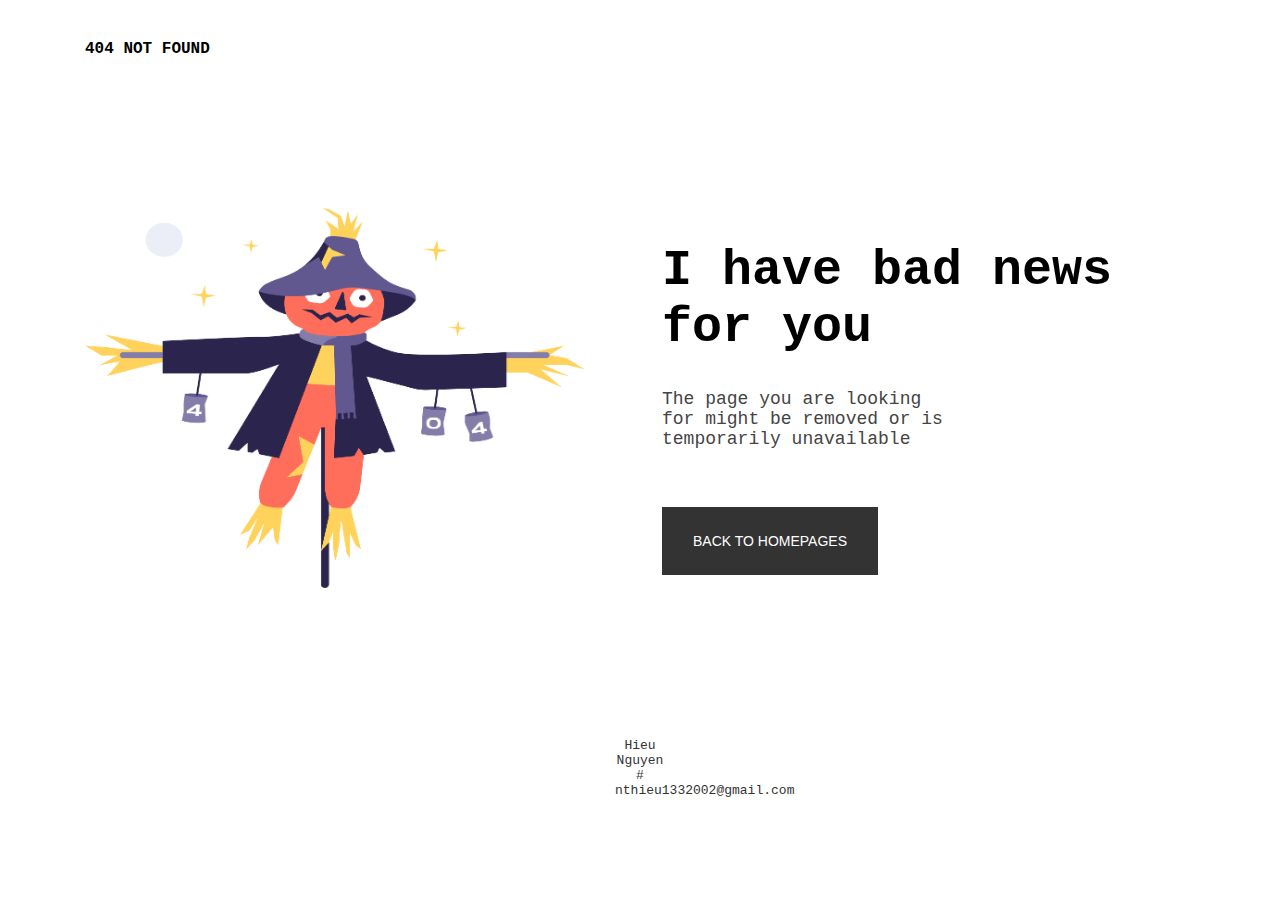
<file: Exercise devchallenges/404 not found/index.html>
<!DOCTYPE html>
<html lang="en">
<head>
    <meta charset="UTF-8">
    <meta name="viewport" content="width=device-width, initial-scale=1.0">
    <link rel="stylesheet" type="text/css" href="css/style.css">
    <link rel="shortcut icon" type="images/png" href="images\Scarecrow.png"/>
    <title>404 not found</title>
</head>
<body>
    <div id="header"><p><b>404 NOT FOUND</b></p></div>
    <div id="content">
        <div id="left">
            <img src="images\Scarecrow.png">
        </div>
        <div id="right">
            <h1>I have bad news for you</h1>
            <p>The page you are looking for might be removed or is temporarily unavailable</p>
            <button type="button" style="height:68px; width: 216px"> BACK TO HOMEPAGES</button>
        </div>
    </div>
    <div id="footer">Hieu Nguyen # nthieu1332002@gmail.com</div>
</body>
</html>
</file>
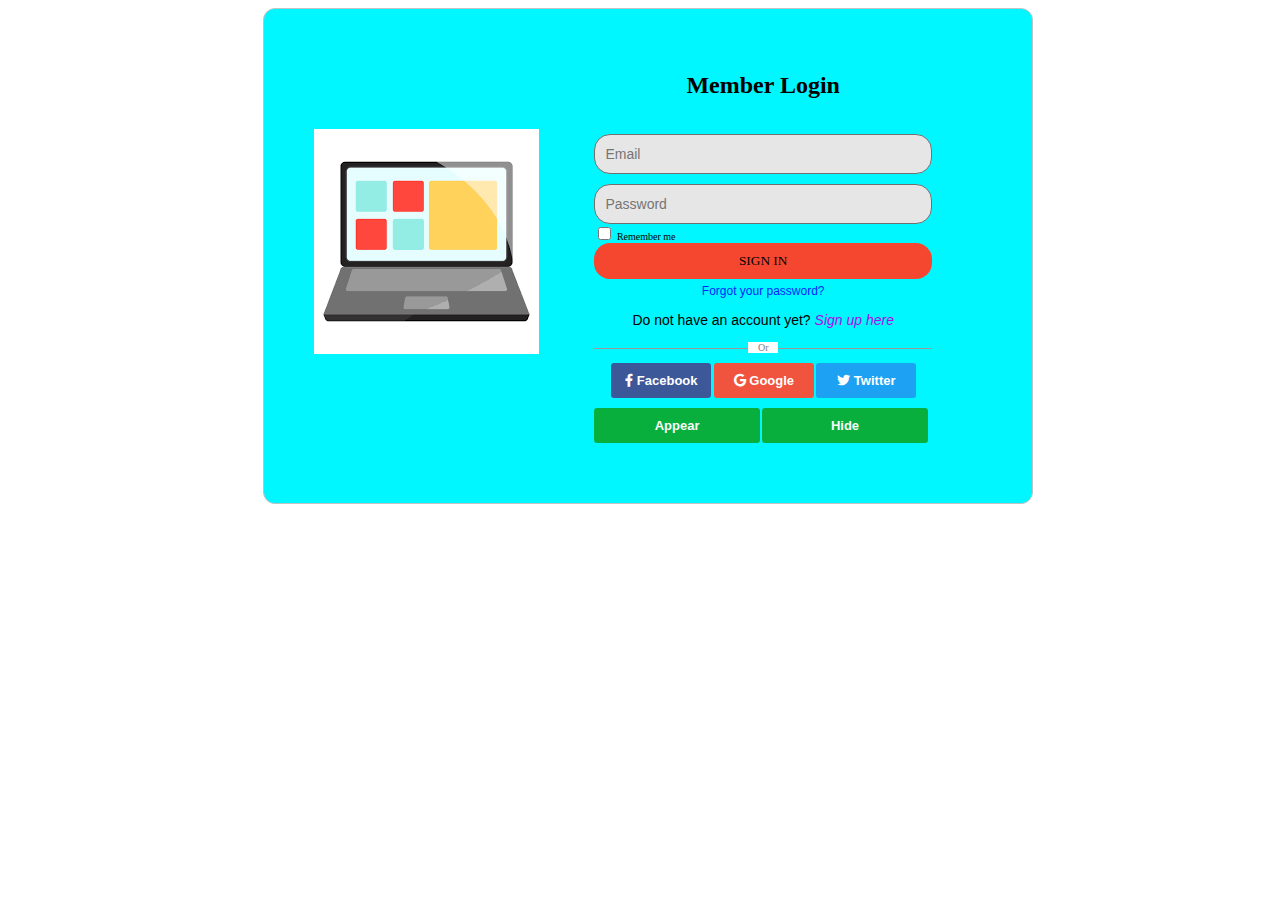
<file: Free coding/Project/index.html>
<!DOCTYPE html>
<html lang="en">

<head>
    <meta charset="UTF-8">
    <meta name="viewport" content="width=device-width, initial-scale=1.0">
    <script src="js/js.js"></script>
    <link rel="stylesheet" type="text/css" href="css/index.css">
    <link rel="stylesheet" href="https://cdnjs.cloudflare.com/ajax/libs/font-awesome/5.15.1/css/all.min.css" />
    <script src="https://ajax.googleapis.com/ajax/libs/jquery/3.6.0/jquery.min.js"></script>
    <link rel="stylesheet" src="https://kit.fontawesome.com/fc43bf7534.js" crossorigin="anonymous" />
    <link rel="icon" type="images/png" href="images/laptop.png" />
    <title>Member login</title>
</head>

<body onload="message('Load')" onresize="message('Resize')">
    <div class="login">
        <div class="left">
            <img src="images/laptop.png">
        </div>
        <div class="right">
            <h1><span class="h1">Member Login</span></h1>
            <div class="input">
                <input id="email" type="email" class="sign-up-input" placeholder="Email" autocomplete="off">
                <input id="password" type="password" class="sign-up-input" placeholder="Password" autocomplete="off">
                <input id="checkbox1" name="checkbox1" type="checkbox" value="yes" onchange="checkBox()">
                <label for="checkbox1">Remember me</label>
            </div>
            <a href="#"><button class="submit" onclick="window.print()">SIGN IN</button></a>
            <div class="forget"><a href="getpassword.html"><span>Forgot your password?</span></a></div>
            <span class="signup">
                <p>Do not have an account yet?<a href="signup.html"><i> Sign up here</i></a></p>
            </span>
            <div class="or"><span> Or </span></div>
            <div class="three-button">
                <button class="button1" onclick="message('Facebook')"><a href="#"><i class="fab fa-facebook-f"
                            style="color:white"></i> Facebook</a></button>
                <button class="button2" onclick="message('Google')"><a href="#"><i class="fab fa-google"
                            style="color:white"></i> Google</a></button>
                <button class="button3" onclick="message('Twitter')"><a href="#"><i class="fab fa-twitter"
                            style="color:white"></i> Twitter</a></button>
            </div>
            <div id="options">
                <button id="appear" onclick="appearIt()">Appear</button>
                <button id="hide" onclick="hideIt()">Hide</button>
            </div>
            <div id="test"></div>
        </div>
    </div>
</body>

</html>
</file>
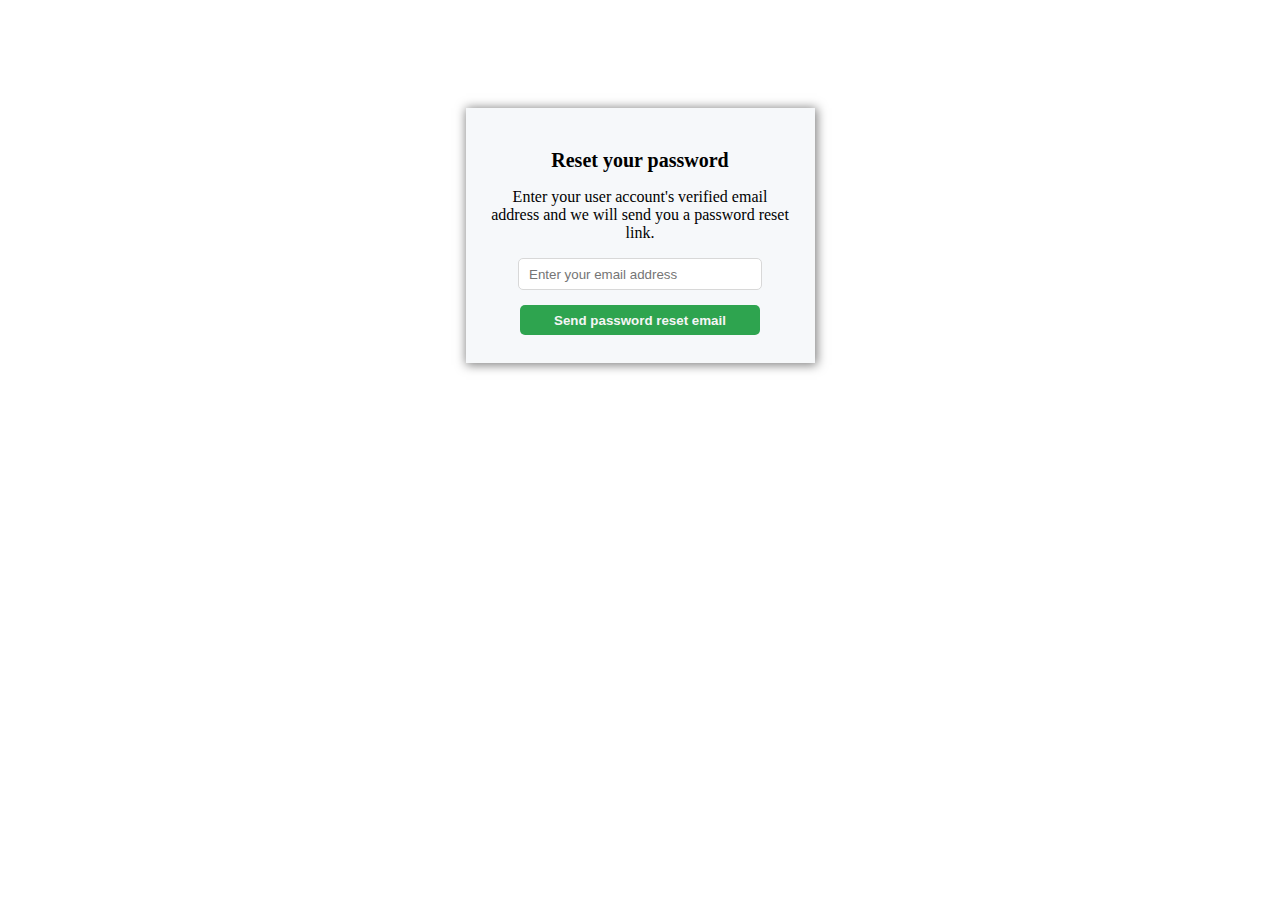
<file: Free coding/Project/getpassword.html>
<!DOCTYPE html>
<html lang="en">
<head>
    <meta charset="UTF-8">
    <meta name="viewport" content="width=device-width, initial-scale=1.0">
    <link rel="stylesheet" href="css/resetpassword.css">
    <link rel="shortcut icon" type="images/png" href="images/laptop.png"/>
    <title>Reset your password</title>
</head>
<body>
    <div class="content">
        <h1><span>Reset your password</span></h1>
        <p><span>Enter your user account's verified email address and we will send you a password reset link.</span></p>
        <input id="email" type="email" placeholder="Enter your email address">
        <a href="sentpassword.html"><button>Send password reset email</button></a>
    </div>
</body>
</html>
</file>
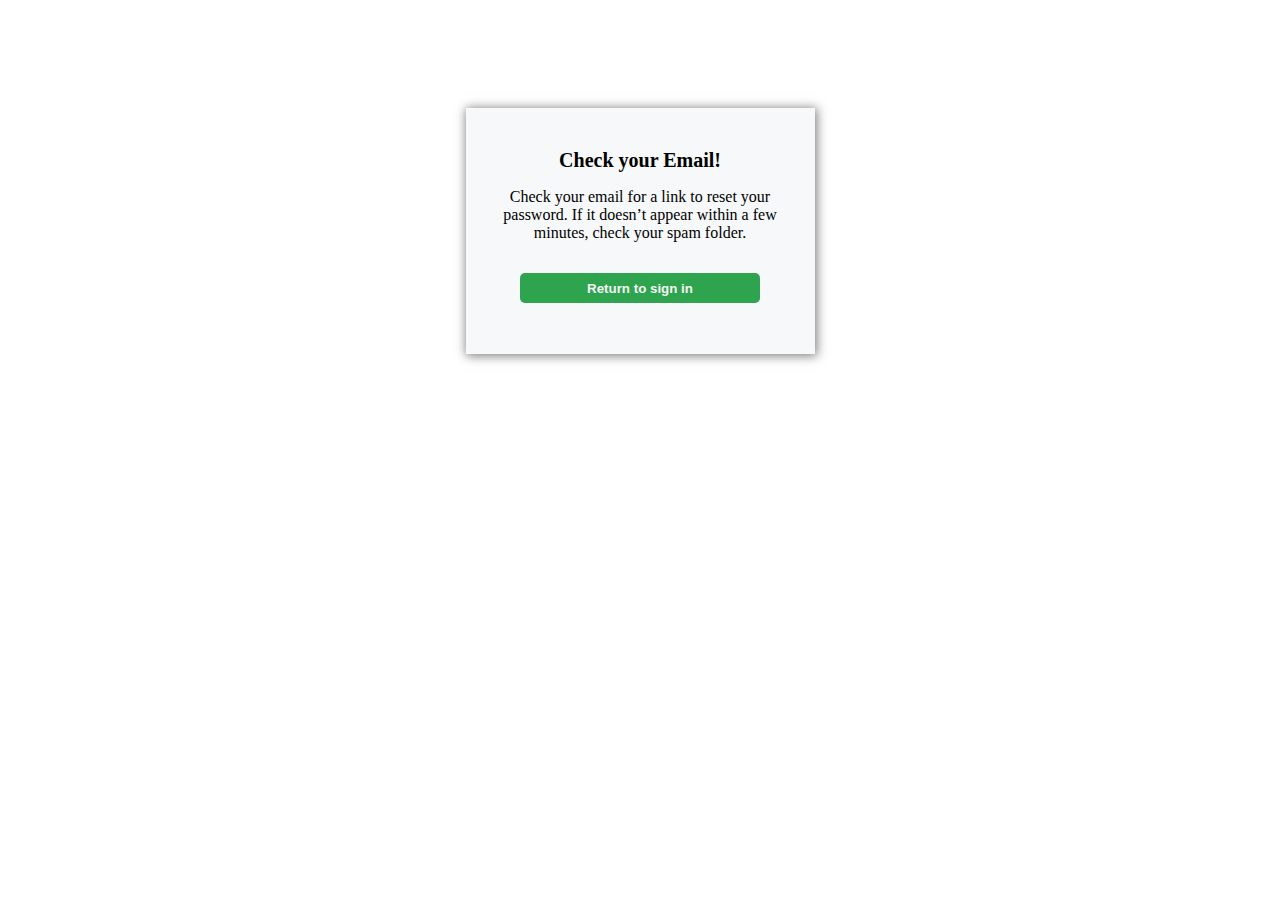
<file: Free coding/Project/sentpassword.html>
<!DOCTYPE html>
<html lang="en">
<head>
    <meta charset="UTF-8">
    <meta name="viewport" content="width=device-width, initial-scale=1.0">
    <link rel="stylesheet" href="css/sentpassword.css">
    <link rel="shortcut icon" type="images/png" href="images/laptop.png"/>
    <title>Password sent!</title>
</head>
<body>
    <div class="content">
        <h1><span>Check your Email!</span></h1>
        <p><span>Check your email for a link to reset your password. If it doesn’t appear within a few minutes, check your spam folder.</span></p>
        <a href="index.html"><button>Return to sign in</button></a>
    </div>
</body>
</html>
</file>
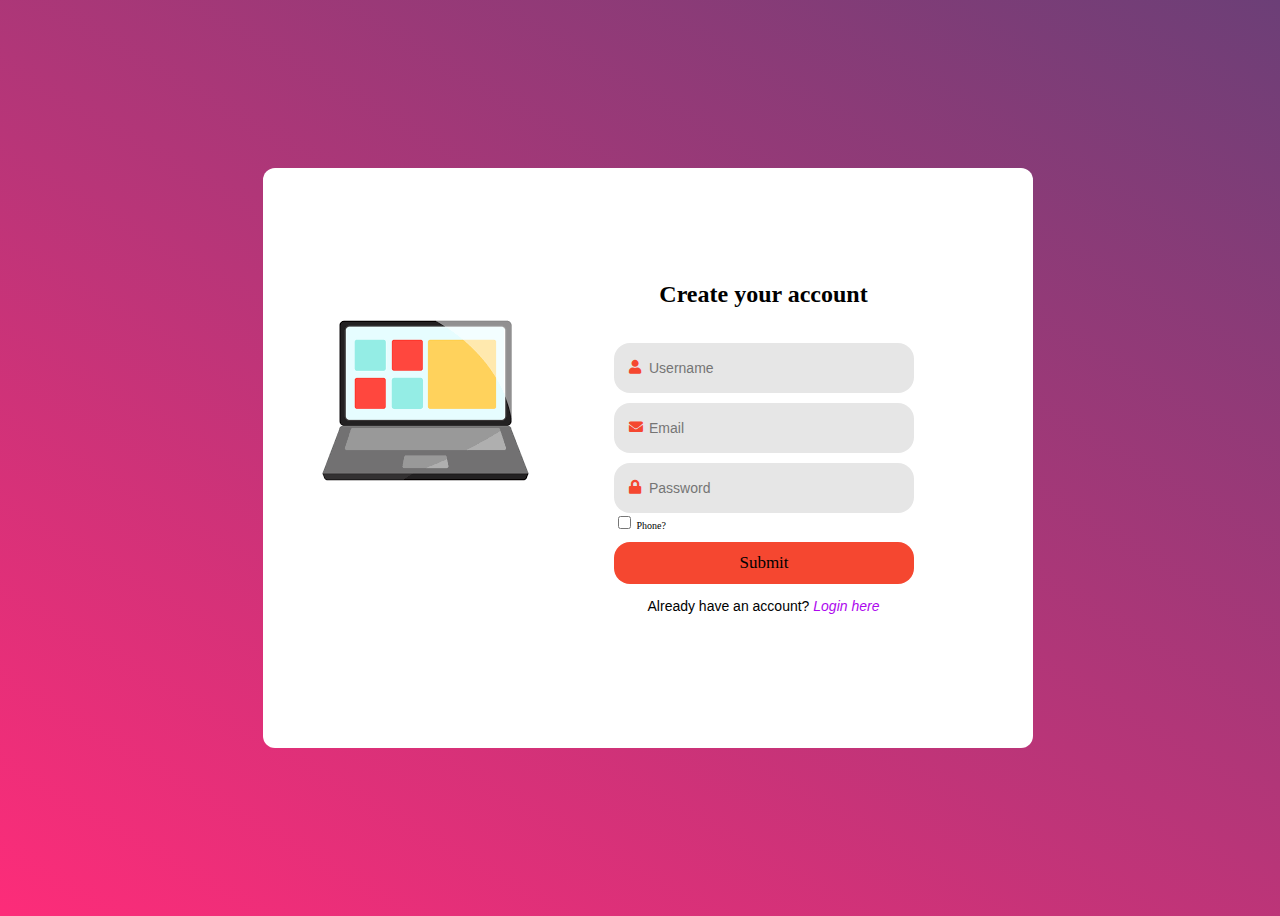
<file: Free coding/Project/signup.html>
<!DOCTYPE html>
<html lang="en">
<head>
    <meta charset="UTF-8">
    <meta name="viewport" content="width=device-width, initial-scale=1.0">
    <link rel="stylesheet" type="text/css" href="css/signup.css">
    <script src="js/js.js"></script>
    <link rel="stylesheet" href="https://cdnjs.cloudflare.com/ajax/libs/font-awesome/5.15.1/css/all.min.css"/>
    <link rel="stylesheet" src="https://kit.fontawesome.com/fc43bf7534.js" crossorigin="anonymous"/>
    <link rel="shortcut icon" type="images/png" href="images/laptop.png"/>
    <title>Join Hieu's family</title>
</head>
<body>
    <div class="login">
        <div class="left">
            <img src="images/laptop.png">
        </div>
        <div class="right">
            <h1><span class="h1">Create your account</span></h1>
            <form class="input">
                <div class="input-email">
                    <input id="username" type="text" name="username" class="sign-up-input" placeholder="Username" autocomplete="off" required>
                    <i class="fa fa-user"></i>
                </div>
                <div class="input-email">
                    <input id="email" type="email" name="email" class="sign-up-input" placeholder="Email" autocomplete="off" required>
                    <i class="fas fa-envelope"></i>
                </div>
                <div class="input-password">
                    <input id="password" type="password" name="password" class="sign-up-input" placeholder="Password" autocomplete="off" required>
                    <i class="fas fa-lock"></i>
                </div>
                <input id="checkBox" type="checkbox" name="checkBox" value="yes" onchange="checkBoxPhone()"/>
                <label for="checkBox">Phone?</label><br>
                <div id="phone">
                    <input id="phonenumber" name="phonenumber" type="text" pattern="[0-9]{5}" placeholder="Phone Number">
                </div>
                <input type="submit" value="Submit" class="submit">
            </form>
            <span class="signin"><p>Already have an account?<a href="index.html"><i> Login here</i></a></p></span>
        </div>
    </div>
</body>
</html>
</file>
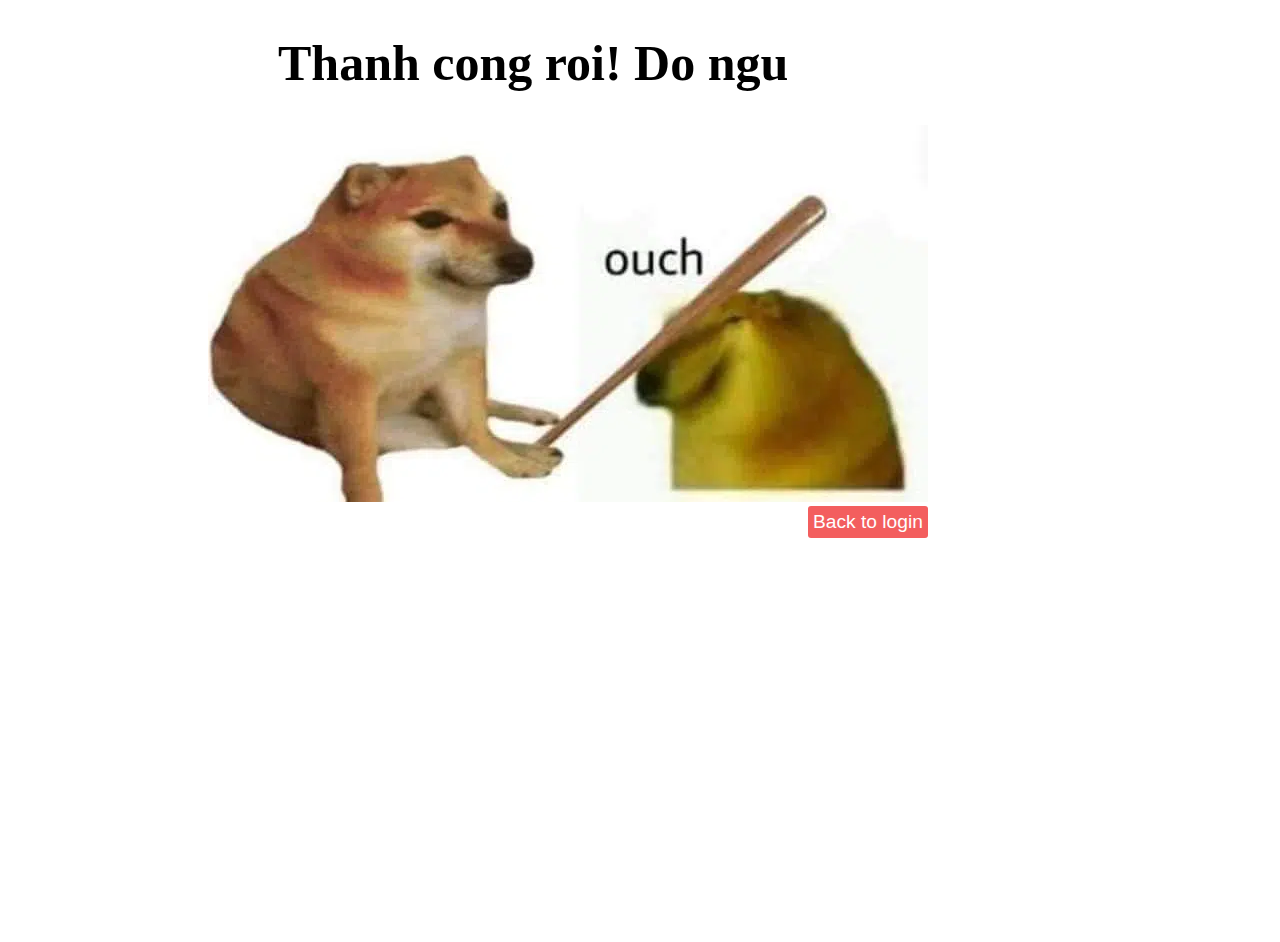
<file: Free coding/Project/successform.html>
<!DOCTYPE html>
<html lang="en">
<head>
    <meta charset="UTF-8">
    <meta name="viewport" content="width=device-width, initial-scale=1.0">
    <link rel="stylesheet" href="css/successform.css">
    <link rel="shortcut icon" type="images/png" href="images/laptop.png"/>
    <title>Success!</title>
</head>
<body>
    <h1>Thanh cong roi! Do ngu</h1>
    <div class="content">
        <img src="images\cheems.png">
    </div>
    <a href="index.html"><button>Back to login</button></a>
</body>
</html>
</file>
<file: Exercise devchallenges/404 not found/css/style.css>
body {
    background: #fff;
    font-family: 'Courier New', Courier, monospace;
}

#header p {
    margin: 40px 0px 0px 77px;
    display: block;
}

#content {
    float: left;
    height: auto;
    width: 100%;
    height: 100%;
}

#content #left img {
    float: left;
    margin: 150px 0px 0px 77px;
    width: 500px;
    height: 380px;
}

#content #right {
    float: left;
    margin: 150px 0px 0px 77px;
}

#content #right h1 {
    font-size: 50px;
    width: 500px
}

#content #right p {
    width: 300px;
    height: auto;
    color: #444444;
    font-size: 18px;
}

#content #right button {
    font-size: 14px;
    color: #fff;
    background: #333;
    border-radius: 0px;
    border: none;
    margin-top: 40px;
    cursor: pointer;
}

#content #right button:active {
    background: rgb(161, 1, 1);
}

#footer {
    text-align: center;
    font-size: 13px;
    color: #333;
    margin: 680px 607px 20px 607px;
}
</file>
<file: Free coding/Project/css/index.css>
html {
    font-family: 'Hanalei Fill', cursive;
    font-size: 62.5%;
}

* {
    box-sizing: border-box;
}

body {
    display: flex;
    height: 100%;
    width: 100%;
    justify-content: center;
    align-items: center;   
}

.login {
    height: 100%;
    max-width: 770px;
    background: rgb(0, 247, 255);
    border-radius: 12px;
    border: 1px solid rgb(194, 194, 194);
}

.left {
    width: 30%;
    height: 100%;
    justify-content: center;
    align-items: center;
    padding: 50px;
    float: left;
    margin-top: 70px;
}

.right {
    width: 70%;
    height: 100%;
    padding: 50px 100px;
    float: left;
    justify-content: center;
    align-items: center;
}

.right .h1 {
    font-weight: bold;
    font-size: 24px;
    padding: 0px;
    text-align: center;
    display: block;
}

.input {
    display: block;

    margin-top: 35px;
    justify-content: center;
    align-items: center;
}


.sign-up-input {
    background: #e6e6e6;
    height: 40px;
    width: 100%;
    margin-top: 10px;
    border: 0;
    border-radius: 16px;
    font-size: 14px;
    outline: 0px;
    display:block;
    padding: 10px;
    border: 1px solid rgb(112, 112, 112);
}

#checkbox1 {
    cursor: pointer;
}

.input .checkbox1 {
    font-size: 12px;
    color: rgb(104, 104, 104);
    cursor: pointer;
}

.submit {
    height: auto;
    width: 100%;
    padding: 10px;
    display: inline-block;
    border-radius: 16px;
    border: none;
    outline: none;
    cursor: pointer;
    font-family: 'Kufam', cursive;
    background: #f54730;
    transition: 0.3s;
    text-align: center;
}

.submit:hover {
    box-shadow: inset 400px 0 0 0 rgb(210, 0, 252);
    color: #fff;
}

.forget {
    text-align: center;
    font-family: 'Roboto', sans-serif;
    font-size: 12px;
    margin-top: 5px;
}

.forget a {
    color: rgb(6, 31, 253);
    text-decoration: none;
}

.signup {
    text-align: center;
    font-size: 14px;
    font-family: 'Roboto', sans-serif;
}

.signup a {
    text-decoration: none;
    color: rgb(173, 8, 238);
}

.or {
    text-align: center;
    color: gray;
    position: relative;
}

.or span {
    display: inline-block;
    padding-left: 10px;
    padding-right: 10px;
    background-color: #fff;
    position: relative;
    z-index: 1;
}

.or::after {
    content: "";
    width: 100%;
    height: 1px;
    background-color: #999;
    position: absolute;
    top: 50%;
    left: 0;
}

.three-button {
    justify-content: center;
    align-items: center;
    margin-left: 17px;
    margin-top: 10px;
}

.three-button a {
    text-decoration: none;
}

button {
    width: 100px;
    height: 35px;
    border: none;
    outline: none;
    border-radius: 3px;
    cursor: pointer;
}

button a {
    color: #fff;
    font-family: 'Noto Sans JP', sans-serif;
    font-size: 13px;
    font-weight: bold;
}

.button1 {
    background-color: #3c5899;
    transition: 0.3s;
}

.button1:hover {
    background-color: #334b83;
}

.button2 {
    background-color: #f0533e;
    transition: 0.3s;
}

.button2:hover {
    background-color: #d14735;
}

.button3 {
    background-color: #1da1f2;
    transition: 0.3s;
}

.button3:hover {
    background-color: #187cb9;
}

#options {
    margin: 10px 0;
    position: relative;
    
}

#appear, #hide {
    width:49%;
    padding: 10px;
    border-radius: 3px;
    background-color: rgba(10, 160, 23, 0.836);
    color: rgb(250, 250, 250);
    font-weight: bold;
    font-size: 13px;
}

#appear:hover, #hide:hover {
    background-color: rgba(8, 131, 18, 0.836);
}

#test {
    display:none;
    padding: 10px;
    border-radius: 3px;
    background-color: rgb(4, 0, 255);
    color: rgb(250, 250, 250);
    width: 100%;
    font-weight: bold;
    font-size: 13px;
    text-align: center;
    overflow: auto;
}
</file>
<file: Free coding/Project/css/sentpassword.css>
html {
    font-family: 'Hanalei Fill', cursive;
    font-size: 62.5%;
}


body {
    display: block;
    height: auto;
    width: auto;
    background-image: #fff;
    justify-content: center;
    align-items: center;
    text-align: center;
    padding: 100px;
}

.content {
    min-height: 190px;
    width: 305px;
    padding: 28px 22px 28px 22px;
    border: 1px;
    background: #f6f8fa;
    box-shadow: 1px 1px 10px 1px rgb(126, 126, 126);
    justify-content: center;
    align-items: center;
    margin: 0 auto;
}

p {
    font-size: 16px;
    font-family: serif;
    text-align: center;
}

input {
    width: 230px;
    height: 28px;
    border-radius: 5px;
    border: 1px solid rgb(216, 216, 216);
    padding-left: 10px;
}

button {
    margin-top: 15px;
    padding: 5px;
    width: 240px;
    height: 30px;
    background-color: #2ea44f;
    border: none;
    outline: none;
    cursor: pointer;
    border-radius: 5px;
    color: rgb(245, 245, 245);
    font-weight: bold;
}

button:hover {
    background-color: rgb(1, 129, 23);
    color: rgb(224, 224, 224);
}

button a {
    text-decoration: none;
    color: rgb(245, 245, 245);
}
</file>
<file: Free coding/Project/css/signup.css>
html {
    font-family: 'Hanalei Fill', cursive;
    font-size: 62.5%;
}

* {
    box-sizing: border-box;
}

body {
    display: flex;
    min-height: 100vh;
    width: 100%;
    background-image: linear-gradient(30deg, #fd2c79,#6c3f77);
    justify-content: center;
    align-items: center;
    padding: 100px;    
}

.login {
    height: 580px;
    max-width: 770px;
    background: #fff;
    border-radius: 12px;
}

.left {
    width: 30%;
    height: 100%;
    justify-content: center;
    align-items: center;
    padding: 50px;
    float: left;
    margin-top: 70px;
}

.right {
    width: 70%;
    height: 100%;
    padding: 100px;
    float: left;
    justify-content: center;
    align-items: center;
}

.right .h1 {
    font-weight: bold;
    font-size: 24px;
    padding: 0px;
    text-align: center;
    display: block;
}

.input {
    padding-left: 20px;
    margin-top: 35px;
    justify-content: center;
    align-items: center;
}

.input-email, .input-password {
    position: relative;
}

.input-email i, .input-password i {
    position: absolute;
    left: 15px;
    top: 47%;
    font-size: 14px;
    transform: translateY(-50%);
    color:  #f54730;
}

.sign-up-input {
    background: #e6e6e6;
    height: 40px;
    width: 300px;
    margin-top: 10px;
    border: 0;
    border-radius: 16px;
    font-size: 14px;
    outline: 0px;
    display:block;
    padding: 25px 25px 25px 35px;
}

.submit {
    height: 42px;
    width: 300px;
    display: inline-block;
    border-radius: 16px;
    border: none;
    outline: none;
    cursor: pointer;
    margin-top: 10px;
    font-size: 17px;
    font-family: 'Kufam', cursive;
    background: #f54730;
    box-shadow: inset 0 0 0 1 rgb(88, 3, 185);
    transition: ease-out 0.3s;
}

.submit:hover {
    box-shadow: inset 300px 0 0 0 rgb(210, 0, 252);
    color: #fff;
}

.signin {
    text-align: center;
    font-size: 14px;
    font-family: 'Roboto', sans-serif;
}

.signin a {
    text-decoration: none;
    color: rgb(173, 8, 238);
}

#phone {
    display:none;
}
</file>
<file: Free coding/Project/css/successform.css>
body {
    min-height: 100vh;
    width: 100%;
    align-items: center;
    padding-left: 200px;    
}

h1 {
    padding-left: 70px;
    font-size: 50px;
}

button {
    margin-left: 600px;
    padding: 5px;
    background: rgb(243, 94, 94);
    cursor: pointer;
    border-radius: 3px;
    border: none;
    text-decoration: none;
    color: rgb(255, 255, 255);
    font-family: 'Franklin Gothic Medium', 'Arial Narrow', Arial, sans-serif;
    font-size: larger;
}

button:hover {
    background: rgb(255, 2, 2);
    color: rgb(243, 0, 252);
}
</file>
<file: Free coding/Project/css/resetpassword.css>
html {
    font-family: 'Hanalei Fill', cursive;
    font-size: 62.5%;
}


body {
    display: block;
    height: auto;
    width: auto;
    background-image: #fff;
    justify-content: center;
    align-items: center;
    text-align: center;
    padding: 100px;
}

.content {
    min-height: 190px;
    width: 305px;
    padding: 28px 22px 28px 22px;
    border: 1px;
    background: #f6f8fa;
    box-shadow: 1px 1px 10px 1px rgb(126, 126, 126);
    justify-content: center;
    align-items: center;
    margin: 0 auto;
}

p {
    font-size: 16px;
    font-family: serif;
    text-align: center;
}

input {
    width: 230px;
    height: 28px;
    border-radius: 5px;
    border: 1px solid rgb(216, 216, 216);
    padding-left: 10px;
}

button {
    margin-top: 15px;
    padding: 5px;
    width: 240px;
    height: 30px;
    background-color: #2ea44f;
    border: none;
    outline: none;
    cursor: pointer;
    border-radius: 5px;
    color: rgb(245, 245, 245);
    font-weight: bold;
}

button:hover {
    background-color: rgb(1, 129, 23);
    color: rgb(224, 224, 224);
}

button a {
    text-decoration: none;
    color: rgb(245, 245, 245);
}
</file>
